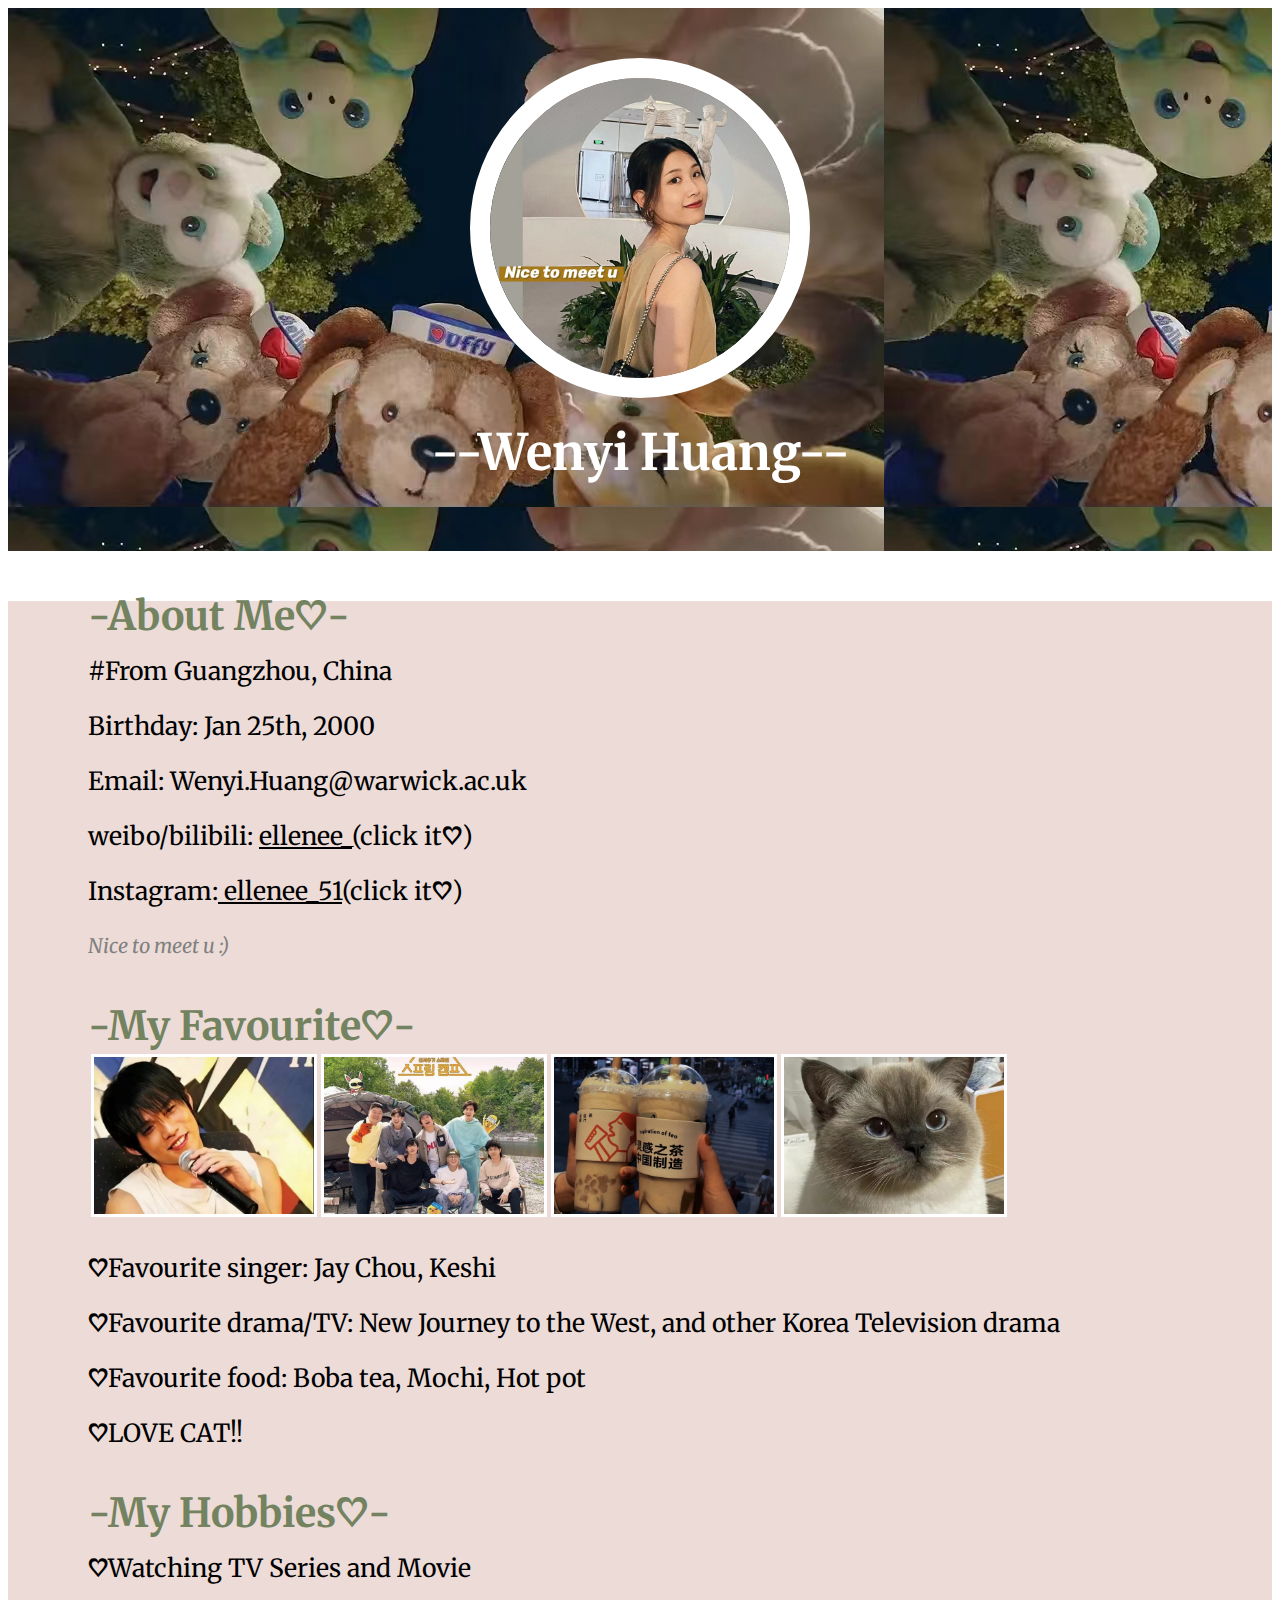
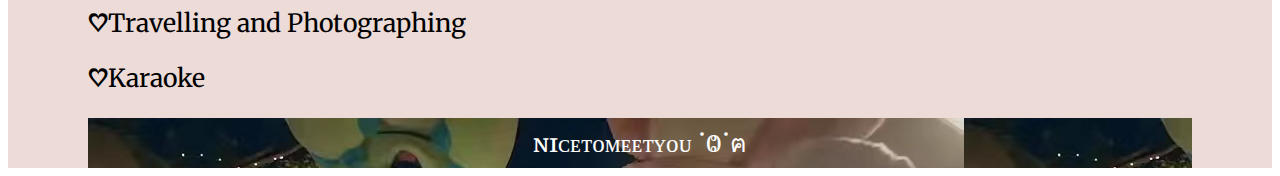
<file: index.html>
<!DOCTYPE html>
<html>
<head>
    <meta charset="utf-8">
    <meta name="viewport" content="width=device-width, initial-scale=1">
    <title>Wenyi Huang</title>
    <link rel="preconnect" href="https://fonts.googleapis.com">
    <link rel="preconnect" href="https://fonts.gstatic.com" crossorigin>
    <link href="https://fonts.googleapis.com/css2?family=Merriweather:wght@300;400&display=swap" rel="stylesheet">
    <link rel="stylesheet" type="text/css" href="styles.css">
</head>
<body>

    <!-- Header section -->
    <header>
        <img src="images/photo1.jpg">
        <h1>--Wenyi Huang--</h1>
    </header>

    <!-- About me -->
    <main>
        <h2>-About Me♡-</h2>
        <p>#From Guangzhou, China</p>
        Birthday:  Jan 25th, 2000</p>
        Email:  Wenyi.Huang@warwick.ac.uk</p>
        weibo/bilibili: <a href="https://space.bilibili.com/381780313" target="_blank"> ellenee_</a>(click it​​​♡)</p>
        Instagram:<a href="https://www.instagram.com/accounts/login/?next=/ellenee_51/" target="_blank"> ellenee_51</a>(click it​​​♡)</p>
        <p class="caption">Nice to meet u :)</p>

        <!-- Favourite -->
        <h2>-My Favourite♡-</h2>
        <table><tr>
        <td><img src="images/favourite1.jpg" border=0></td>
        <td><img src="images/favourite2.jpg" border=0></td>
        <td><img src="images/favourite3.jpg" border=0></td>
         <td><img src="images/favourite4.jpg" border=0></td>
        <tr><table>
        <p>
            ♡Favourite singer: Jay Chou, Keshi<p>
            ♡Favourite drama/TV:  New Journey to the West, and other Korea Television drama<p>
            ♡Favourite food: Boba tea, Mochi, Hot pot<p>
            ♡LOVE CAT!! <p>
        </ul>

        <!-- Hobbies -->
        <h2>-My Hobbies♡-</h2>
        <p>♡Watching TV Series and Movie</p>
        ♡Travelling and Photographing</p>
        ♡Karaoke</p>
          
    </main>

    <!-- Footer section -->
    <footer>
        <p>ɴɪᴄᴇᴛᴏᴍᴇᴇᴛʏᴏᴜ ˙Ⱉ˙ฅ</p>
    </footer>
</body>
</html>
</file>
<file: styles.css>
body {
    margin: 2;
    font-family:'Merriweather', serif;
    font-size: 25px;
    line-height: 30px;
}

/*Header section*/

header{
    background-image: url('images/photo2.jpg');
    text-align: center;
    padding-top: 50px;
    padding-bottom: 50px;
}

header h1{
    color:  white;
    font-size: 50px;
}

header img{
    border-radius: 170px;
    width: 300px;
    border: 20px solid white;
}

/*Main section*/
main{
    background-color: rgb(236, 219, 215);
    max-width: 1510px;
    margin: 0 auto;
    padding: 0 80px;
}

main img{
    max-width: 100%;
    width: 220px;
    border: 3px solid white;
    margin: 2 auto;
}

main h2{
    font-size: 40px;
    margin: 50px 0 10px;
    color:  rgb(115, 130, 95);
}

main a{
    color: black;
}

main a:hover{
    background-color: black;
    color: white;
}

p.caption{
    margin-top: 0;
    color:  grey;
    font-style: italic;
    font-size: 20px;
}

/*Footer section*/

footer{
    background-image: url('images/photo2.jpg');
    text-align: center;
    padding: 10px;
}

footer p{
    margin: 0;
    color:  white;
    font-size: 25px;
}

footer a{
    color: white;
}

footer a:hover{
    background-color: white;
    color: black;
}
</file>
